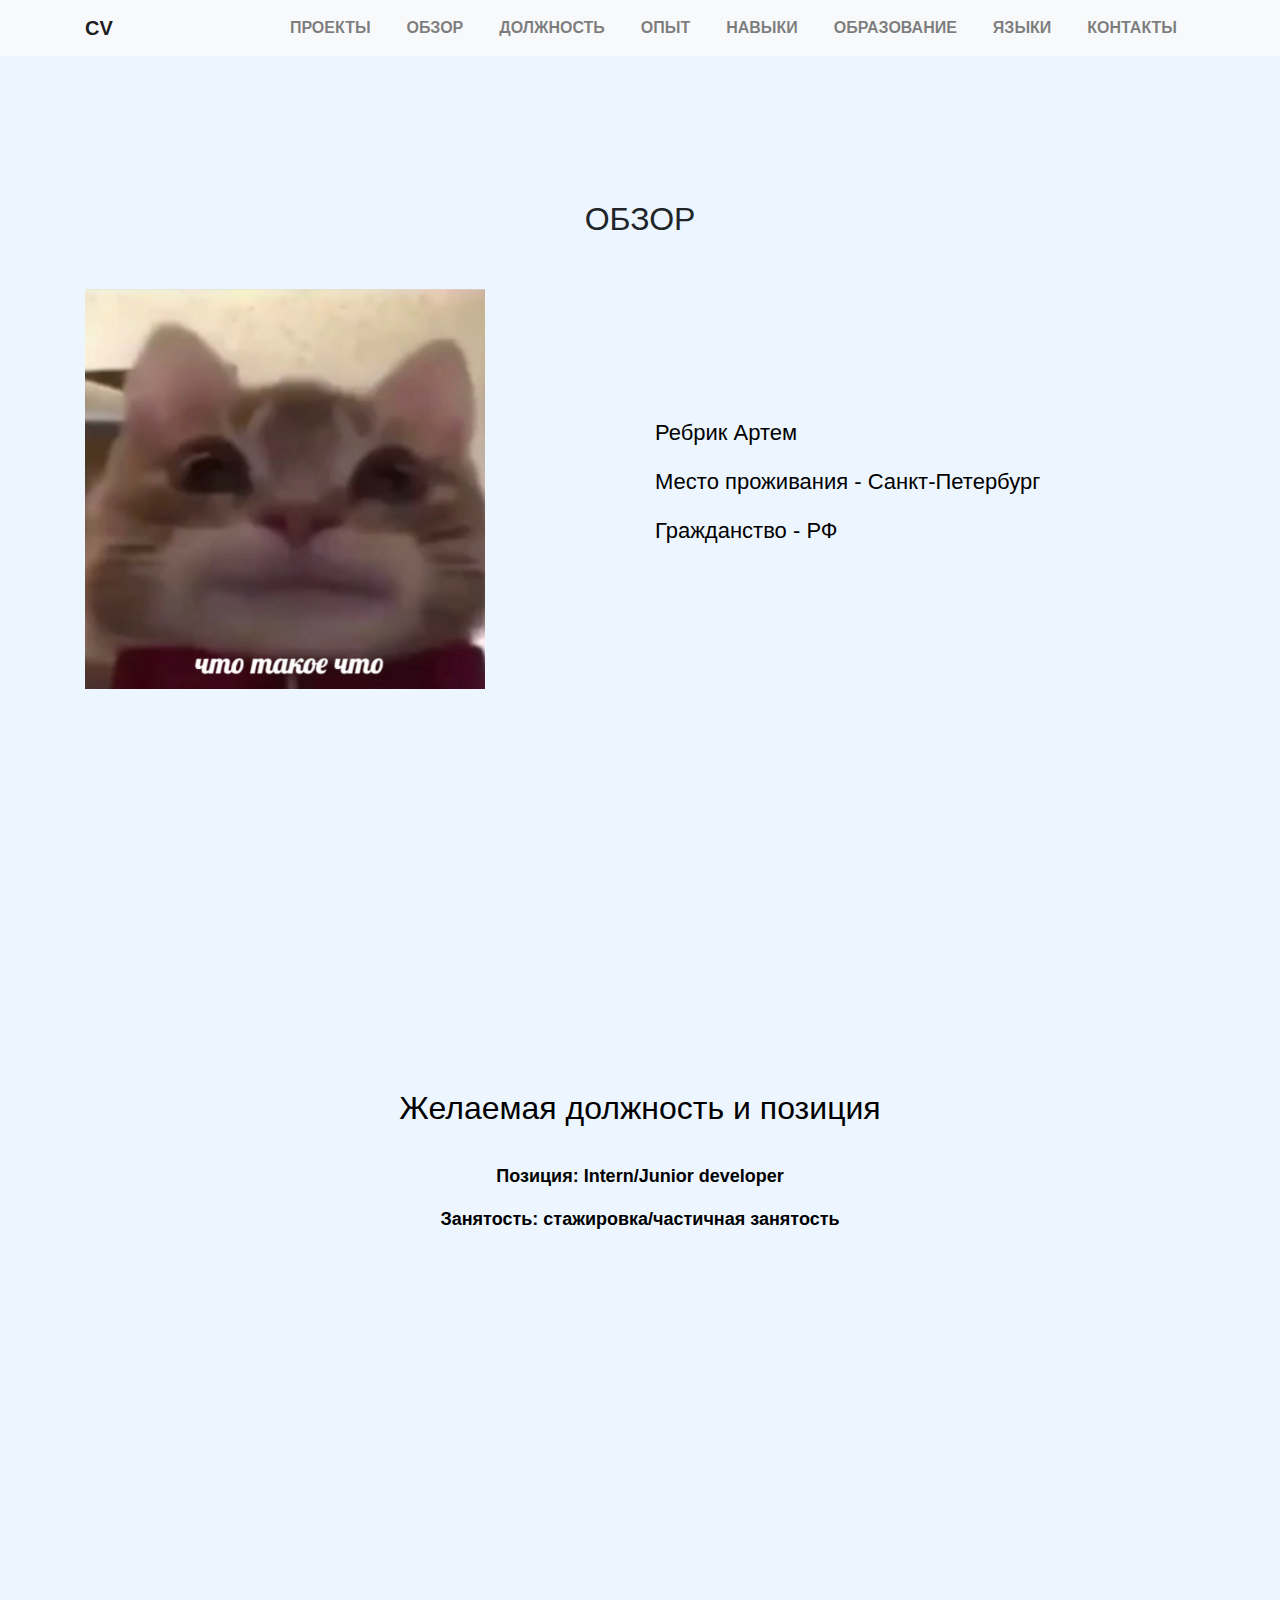
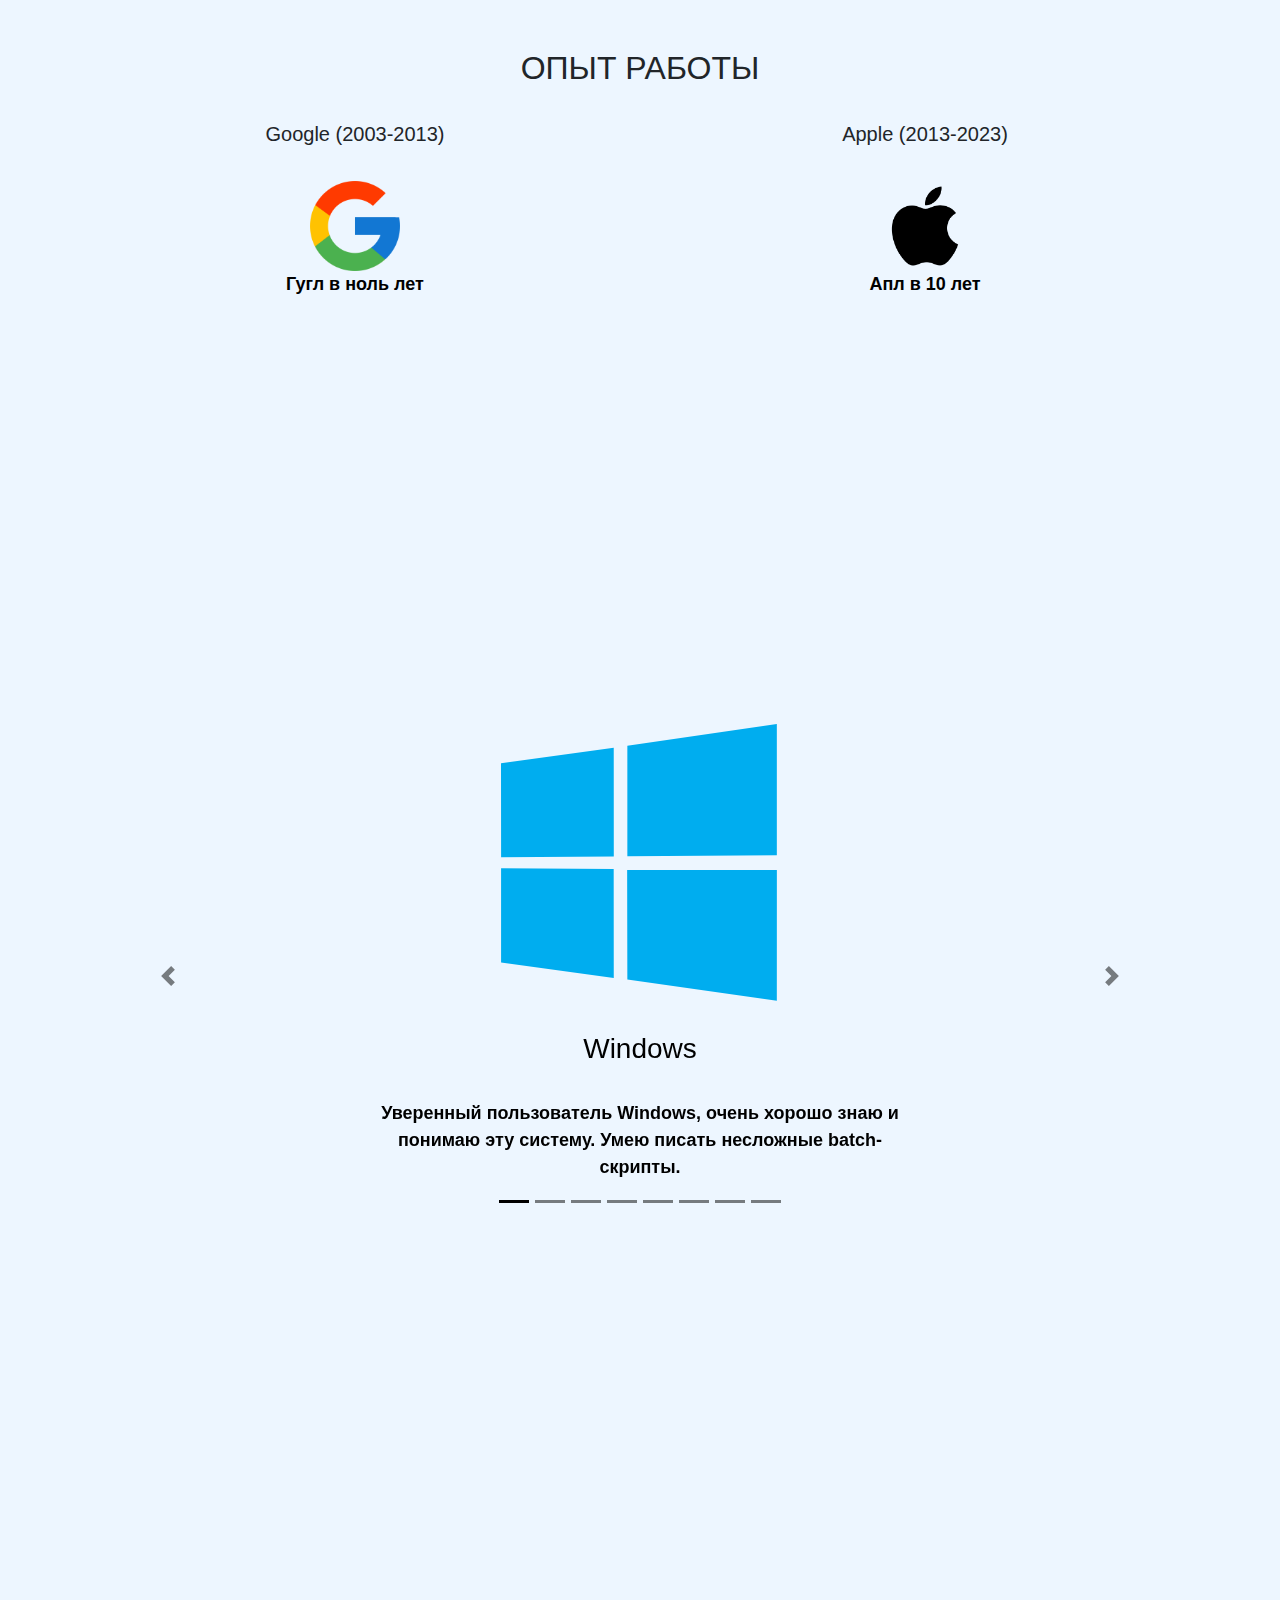
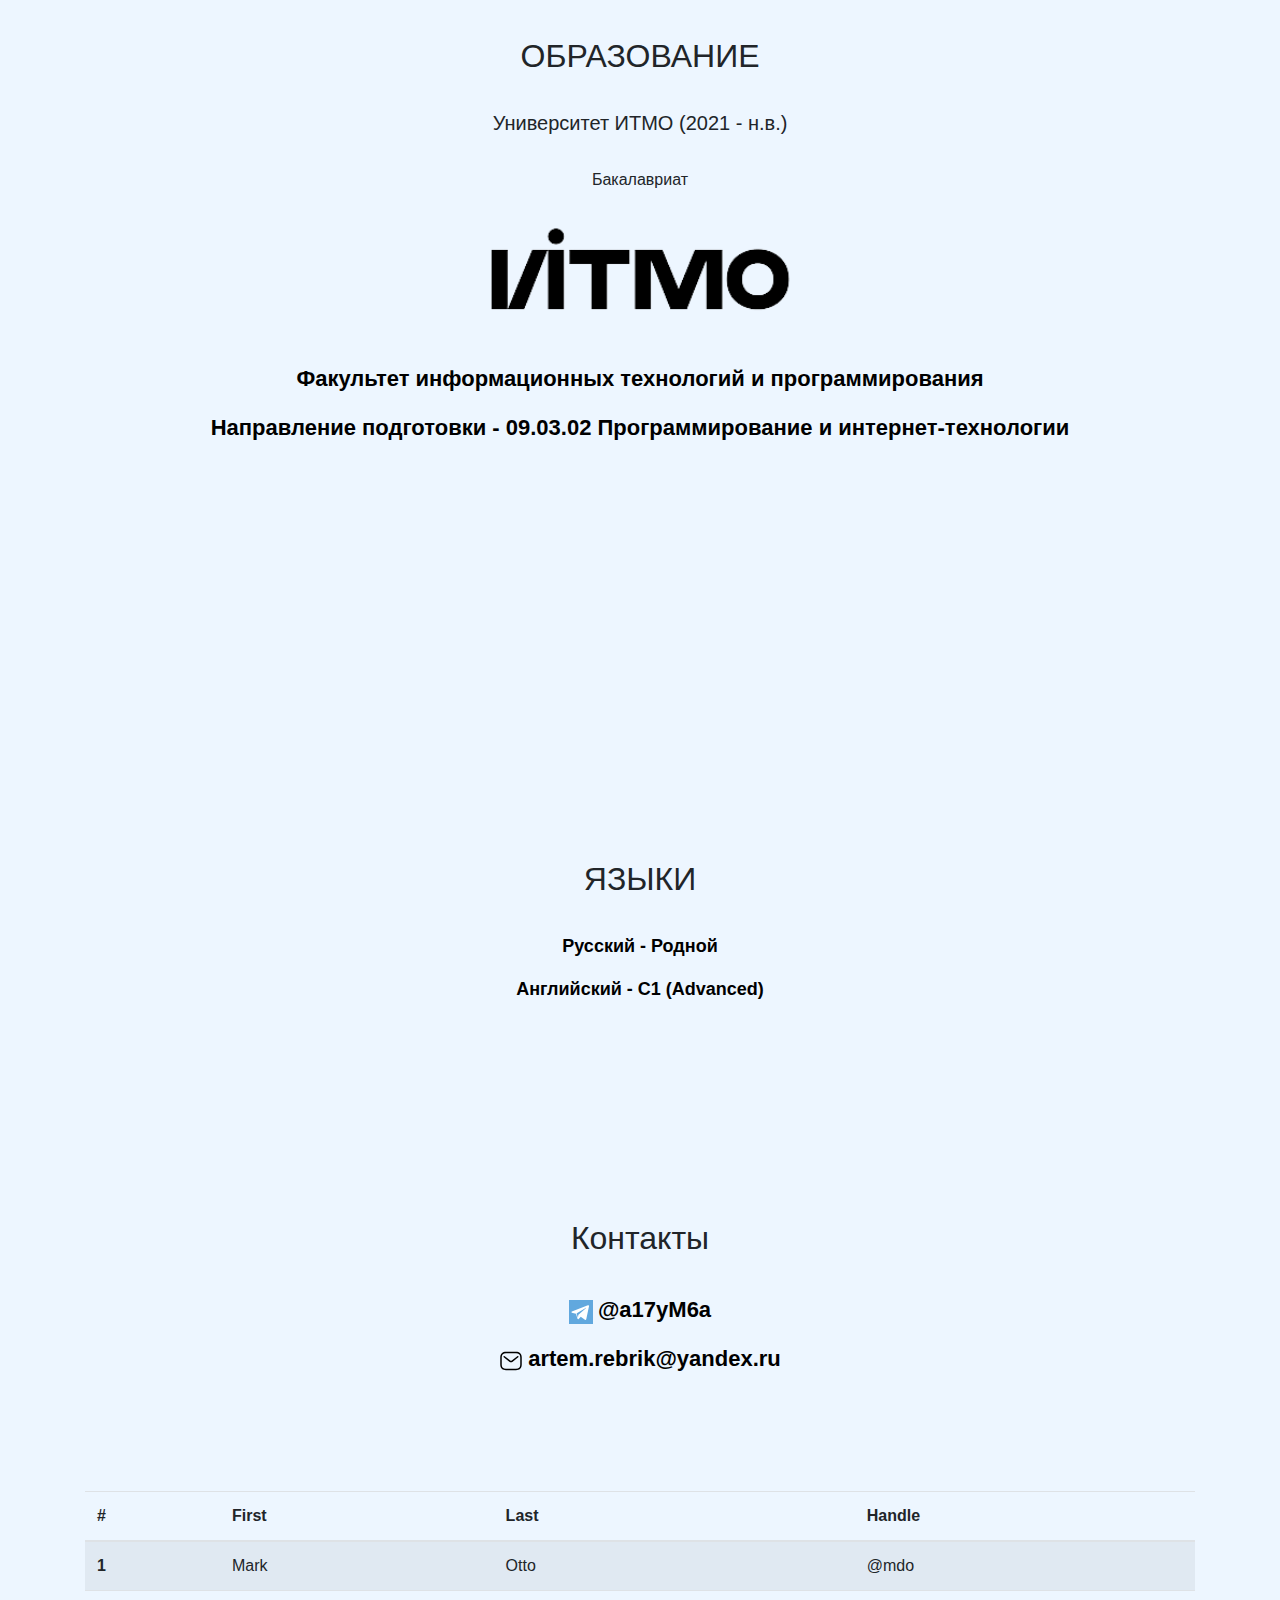
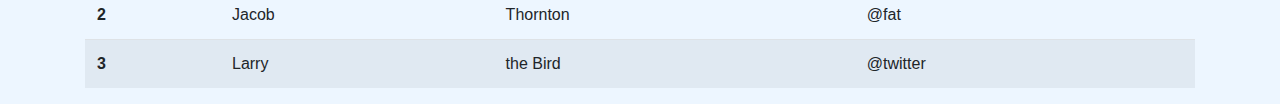
<file: index.html>
<!DOCTYPE html>
<html lang="ru">

<head>
    <meta charset="UTF-8">
    <meta name="keywords" content="портфолио, галерея, веб-разработка, дизайн">
    <meta name="description" content="Мое портфолио с галереей работ.">
    <meta name="viewport" content="width=device-width, initial-scale=1, shrink-to-fit=no">
    <link rel="stylesheet" href="resources/stylesheets/bootstrap.min.css">
    <link rel="stylesheet" href="resources/stylesheets/styles.css">
    <title>Мое портфолио</title>
</head>

<body>
    <header>
        <nav class="navbar navbar-expand-lg navbar-light bg-light fixed-top" id="mainNav">
            <div class="container">
                <a class="navbar-brand" href="#">CV</a>
                <button class="navbar-toggler" type="button" data-toggle="collapse"
                    data-target="#navbarSupportedContent" aria-controls="navbarSupportedContent" aria-expanded="false"
                    aria-label="Toggle navigation">
                    <span class="navbar-toggler-icon"></span>
                </button>

                <div class="collapse navbar-collapse" id="navbarSupportedContent">
                    <ul class="navbar-nav ml-auto">
                        <li class="nav-item ">
                            <a class="nav-link" href="projects.html">Проекты <span class="sr-only">(current)</span></a>
                        </li>
                        <li class="nav-item  overview">
                            <a class="nav-link" href="#overview">Обзор <span class="sr-only">(current)</span></a>
                        </li>
                        <li class="nav-item  position">
                            <a class="nav-link" href="#position">Должность <span class="sr-only">(current)</span></a>
                        </li>
                        <li class="nav-item  experience">
                            <a class="nav-link" href="#experience">Опыт <span class="sr-only">(current)</span></a>
                        </li>
                        <li class="nav-item  skills">
                            <a class="nav-link" href="#skills">навыки <span class="sr-only">(current)</span></a>
                        </li>
                        <li class="nav-item  education">
                            <a class="nav-link" href="#education">Образование <span class="sr-only">(current)</span></a>
                        </li>
                        <li class="nav-item  languages">
                            <a class="nav-link" href="#languages">Языки <span class="sr-only">(current)</span></a>
                        </li>
                        <li class="nav-item  contacts">
                            <a class="nav-link" href="#contacts">Контакты <span class="sr-only">(current)</span></a>
                        </li>
                    </ul>
                </div>
            </div>
        </nav>
    </header>

    <section id="overview">
        <div class="container">
            <div class="row">
                <div class="col-lg-12 d-flex justify-content-center">
                    <h2>ОБЗОР</h2>
                </div>
            </div>

            <div class="row align-items-center mt-3">
                <div class="col">
                    <img src="resources/images/logo.png" alt="its me" class="overview-picture" width="400" height="400">
                </div>
                <div class="col">
                    <p>Ребрик Артем</p>
                    <p>Место проживания - Санкт-Петербург</p>
                    <p>Гражданство - РФ</p>
                </div>
            </div>
        </div>
    </section>

    <section id="position">
        <div class="container">
            <div class="text-center">
                <h2>Желаемая должность и позиция</h2>
                <p>Позиция: Intern/Junior developer</p>
                <p>Занятость: стажировка/частичная занятость</p>
            </div>
        </div>
    </section>

    <section id="experience">
        <div class="container">
            <div class="row">
                <div class="col d-flex justify-content-center">
                    <h2>ОПЫТ РАБОТЫ</h2>
                </div>
            </div>

            <div class="row">
                <div class="col-lg-6 d-flex justify-content-center">
                    <div class="d-flex flex-column align-items-center">
                        <h5>Google (2003-2013)</h5>
                        <img src="resources/images/google.png" alt="" height="90px">
                        <p class="text-justify">Гугл в ноль лет</p>
                    </div>
                </div>
                <div class="col-lg-6 d-flex justify-content-center">
                    <div class="d-flex flex-column align-items-center">
                        <h5>Apple (2013-2023)</h5>
                        <img src="resources/images/apple-logo-transparent.png" alt="" height="90px">
                        <p class="text-justify">Апл в 10 лет</p>
                    </div>
                </div>
            </div>

        </div>
    </section>

    <section id="skills" class="content-section text-center">
        <div class="container">
            <div id="myCarousel" class="carousel slide" data-ride="carousel">
                <ol class="carousel-indicators my-4">
                    <li data-target="#myCarousel" data-slide-to="0" class="active"></li>
                    <li data-target="#myCarousel" data-slide-to="1"></li>
                    <li data-target="#myCarousel" data-slide-to="2"></li>
                    <li data-target="#myCarousel" data-slide-to="3"></li>
                    <li data-target="#myCarousel" data-slide-to="4"></li>
                    <li data-target="#myCarousel" data-slide-to="5"></li>
                    <li data-target="#myCarousel" data-slide-to="6"></li>
                    <li data-target="#myCarousel" data-slide-to="7"></li>
                </ol>
                <div class="carousel-inner">
                    <div class="carousel-item active">
                        <img class="w-25 mx-auto d-block" style="width: 50%; height: 50%;" src="resources/images/logos/windows.svg" alt="Microsoft Windows logo">
                        <div class="carousel-caption w-100 mx-auto d-block">
                            <h3>Windows</h3>
                            <p class="w-50 mx-auto d-block">Уверенный пользователь Windows, очень хорошо знаю и понимаю эту систему. Умею писать несложные
                                batch-скрипты.</p>
                        </div>
                    </div>
                    <div class="carousel-item">
                        <img class="w-25 mx-auto d-block" style="width: 50%; height: 50%;" src="resources/images/logos/linux.png" alt="Linux OS mascot">
                        <div class="carousel-caption w-100 mx-auto d-block">
                            <h3>Unix</h3>
                            <p class="w-50 mx-auto d-block">Имею базовые навыки работы с Unix-системами через терминал (ssh, scp, управление файловой
                                системой через терминал,
                                переменные окружения, простые bash-скрипты).</p>
                        </div>
                    </div>
                    <div class="carousel-item">
                        <img class="w-25 mx-auto d-block" style="width: 50%; height: 50%;" src="resources/images/logos/oop.png" alt="Object-orientied programming icon">
                        <div class="carousel-caption w-100 mx-auto d-block">
                            <h3>ОПП, SOLID, GOF</h3>
                            <p class="w-50 mx-auto d-block">Пониманию принципы ООП и умею писать чистый и расширяемый код. Знаю базовые GOF-паттерны и умею
                                их применять.
                                Нравится разрабатывать архитектуру приложения не меньше, чем писать код.</p>
                        </div>
                    </div>
                    <div class="carousel-item">
                        <img class="w-25 mx-auto d-block" style="width: 50%; height: 50%;" src="resources/images/logos/git.svg" alt="Git logo">
                        <div class="carousel-caption w-100 mx-auto d-block">
                            <h3>Git</h3>
                            <p class="w-50 mx-auto d-block">Умею пользоваться системами контроля версий: неплохо знаю git (ветвление, форки, коммиты,
                                карманы, pull-request-ы), имел опыт использования svn.</p>
                        </div>
                    </div>
                    <div class="carousel-item">
                        <img class="w-25 mx-auto d-block" style="width: 50%; height: 50%;" src="resources/images/logos/postgres.svg" alt="Postgres logo">
                        <div class="carousel-caption w-100 mx-auto d-block">
                            <h3>Sql</h3>
                            <p class="w-50 mx-auto d-block">Использовал SQL для построения и управления реляционными БД (конкретно Postgres).</p>
                        </div>
                    </div>
                    <div class="carousel-item">
                        <img class="w-25 mx-auto d-block" style="width: 50%; height: 50%;" src="resources/images/logos/spring.svg" alt="Spring Framework logo">
                        <div class="carousel-caption w-100 mx-auto d-block">
                            <h3>Spring Framework</h3>
                            <p>Использовал Spring Framework для создания REST-сервиса с регистрацией, авторизацией, отправкой
                                почты с помощью JavaMail API, поддержкой сессий с помощью JsonWebToken, настраивал
                                CORS-заголовки.</p>
                        </div>
                    </div>
                    <div class="carousel-item">
                        <img class="w-25 mx-auto d-block" style="width: 50%; height: 50%;" src="resources/images/logos/java.svg" alt="Java logo">
                        <div class="carousel-caption w-100 mx-auto d-block">
                            <h3>Java</h3>
                            <p class="w-50 mx-auto d-block">Уверенные знания Java SE (ООП, исключения, коллекции, потоки, JDBC).</p>
                        </div>
                    </div>
                    <div class="carousel-item">
                        <img class="w-25 mx-auto d-block" style="width: 50%; height: 50%;" src="resources/images/logos/python.svg" alt="Python language logo">
                        <div class="carousel-caption w-100 mx-auto d-block">
                            <h3>Python</h3>
                            <p class="w-50 mx-auto d-block">Писал скрипты для автоматизации тестирования на Python, взаимодействующие с batch-,
                                shell-скриптами.</p>
                        </div>
                    </div>
                </div>
                <a class="carousel-control-prev" href="#myCarousel" role="button" data-slide="prev">
                    <span class="carousel-control-prev-icon" aria-hidden="true"></span>
                    <span class="sr-only">Previous</span>
                </a>
                <a class="carousel-control-next" href="#myCarousel" role="button" data-slide="next">
                    <span class="carousel-control-next-icon" aria-hidden="true"></span>
                    <span class="sr-only">Next</span>
                </a>
            </div>
        </div>
    </section>

    <section id="education" class="content-section text-center">
        <div class="container">
            <div class="row">
                <div class="col-lg-8 mx-auto">
                    <h2>ОБРАЗОВАНИЕ</h2>
                </div>
            </div>
            <div class="row">
                <div class="col">
                    <h5>Университет ИТМО (2021 - н.в.)</h5>
                    <h6>Бакалавриат</h6>
                    <img src="resources/images/logos/itmo.png" alt="ITMO University logo" align="middle" width="120px">
                    <p><a
                            href="https://itmo.ru/ru/viewfaculty/7/fakultet_informacionnyh_tehnologiy_i_programmirovaniya.htm">
                            Факультет информационных технологий и программирования
                        </a></p>
                    <p><a href="https://abit.itmo.ru/program/bachelor/software_engineering">
                            Направление подготовки - 09.03.02 Программирование и интернет-технологии
                        </a></p>
                </div>
            </div>
        </div>
    </section>

    <section id="languages" class="content-section text-center">
        <div class="container">
            <div class="row">
                <div class="col-lg-8 mx-auto">
                    <h2>ЯЗЫКИ</h2>
                    <p>Русский - Родной</p>
                    <p>Английский - C1 (Advanced)</p>
                </div>
            </div>
        </div>
    </section>

    <footer>
        <section id="contacts" class="content-section text-center">
            <div class="container">
                <div class="row">
                    <div class="col-lg-8 mx-auto">
                        <h2>Контакты</h2>
                        <p>
                            <img src="resources/images/logos/tg.svg" alt="Tg icon" width="24px" height="24px">
                            <a href="https://www.youtube.com/watch?v=dQw4w9WgXcQ&ab_channel=RickAstley">@a17yM6a</a>
                        </p>
                        <p>
                            <img src="resources/images/logos/email.svg" alt="Email icon" width="24px" height="24px">
                            <a
                                href="https://www.youtube.com/watch?v=dQw4w9WgXcQ&ab_channel=RickAstley">artem.rebrik@yandex.ru</a>
                        </p>
                    </div>
                </div>
            </div>
        </section>
    </footer>

    <div class="container">
        <table class="table table-striped">
            <thead>
                <tr>
                    <th scope="col">#</th>
                    <th scope="col">First</th>
                    <th scope="col">Last</th>
                    <th scope="col">Handle</th>
                </tr>
            </thead>
            <tbody>
                <tr>
                    <th scope="row">1</th>
                    <td>Mark</td>
                    <td>Otto</td>
                    <td>@mdo</td>
                </tr>
                <tr>
                    <th scope="row">2</th>
                    <td>Jacob</td>
                    <td>Thornton</td>
                    <td>@fat</td>
                </tr>
                <tr>
                    <th scope="row">3</th>
                    <td>Larry</td>
                    <td>the Bird</td>
                    <td>@twitter</td>
                </tr>
            </tbody>
        </table>
    </div>

    <script src="https://code.jquery.com/jquery-3.3.1.slim.min.js"
        integrity="sha384-q8i/X+965DzO0rT7abK41JStQIAqVgRVzpbzo5smXKp4YfRvH+8abtTE1Pi6jizo"
        crossorigin="anonymous"></script>
    <script src="https://cdn.jsdelivr.net/npm/popper.js@1.14.7/dist/umd/popper.min.js"
        integrity="sha384-UO2eT0CpHqdSJQ6hJty5KVphtPhzWj9WO1clHTMGa3JDZwrnQq4sF86dIHNDz0W1"
        crossorigin="anonymous"></script>
    <script src="https://cdn.jsdelivr.net/npm/bootstrap@4.3.1/dist/js/bootstrap.min.js"
        integrity="sha384-JjSmVgyd0p3pXB1rRibZUAYoIIy6OrQ6VrjIEaFf/nJGzIxFDsf4x0xIM+B07jRM"
        crossorigin="anonymous"></script>
    <script src="main.js"></script>
</body>

</html>
</file>
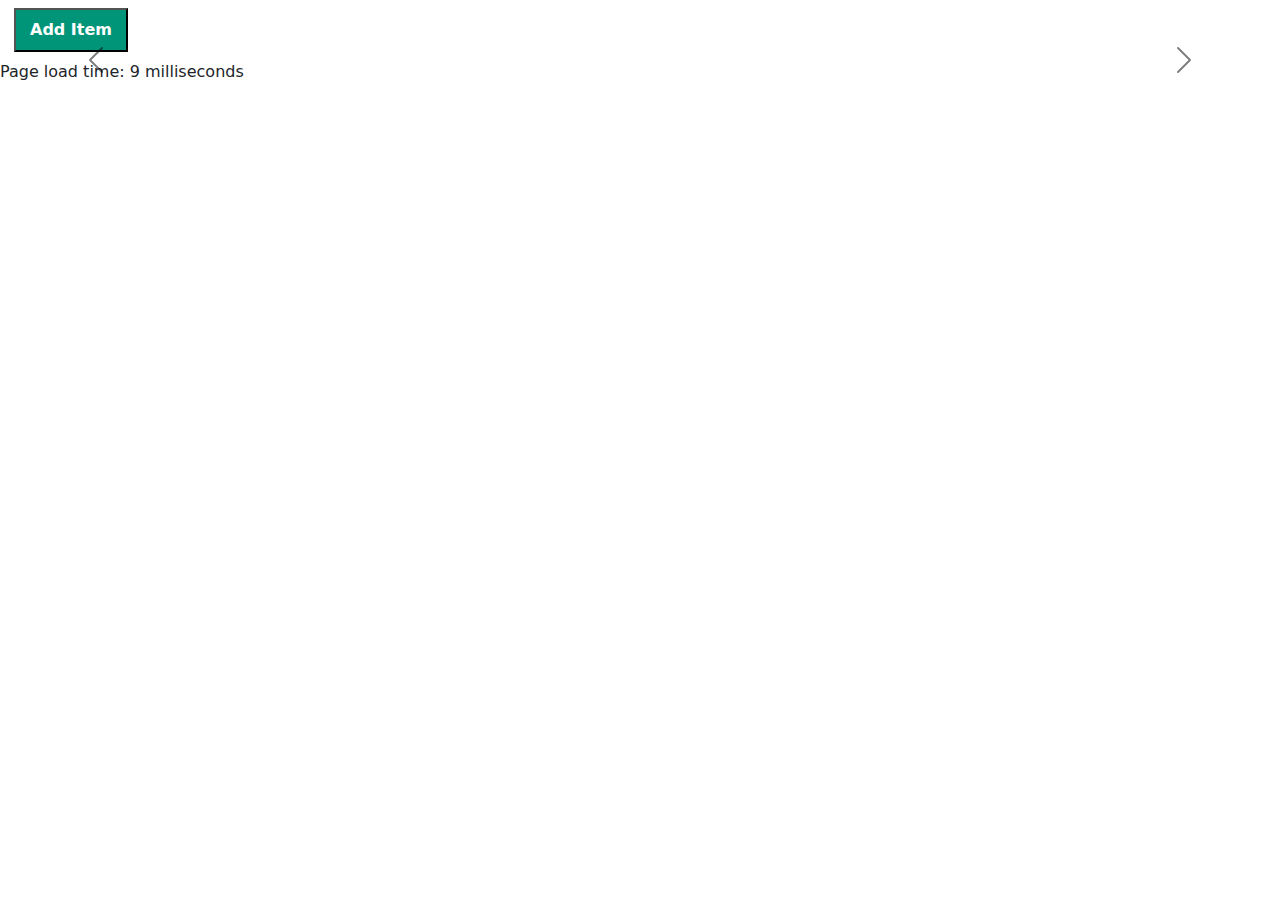
<file: projects.html>
<!DOCTYPE html>
<html lang="en">

<head>
    <meta charset="UTF-8">
    <meta name="viewport" content="width=device-width, initial-scale=1.0">
    <title>Проекты</title>
    <link rel="stylesheet" href="https://cdn.jsdelivr.net/npm/bootstrap@5.1.3/dist/css/bootstrap.min.css">
    <link rel="stylesheet" href="resources/stylesheets/todolist.css">
    <script src="todolist.js" defer> </script>
    <script src="loadTimeTracker.js"></script>
</head>

<body>
    <div id="items"></div>
    <template id="itemTemplate">
        <div class="item">
            <input type="checkbox" class="item-completed">
            <input type="text" class="item-description" placeholder="To Do item...">
        </div>
    </template>
    <button id="add">Add Item</button>

    <div id="preloader">Loading...</div>
    <div id="randomPhotoCarousel" class="carousel slide" data-bs-ride="carousel">
        <div class="carousel-inner">
        </div>
        <button class="carousel-control-prev" type="button" data-bs-target="#randomPhotoCarousel" data-bs-slide="prev">
          <span class="carousel-control-prev-icon" aria-hidden="true"></span>
          <span class="visually-hidden">Previous</span>
        </button>
        <button class="carousel-control-next" type="button" data-bs-target="#randomPhotoCarousel" data-bs-slide="next">
          <span class="carousel-control-next-icon" aria-hidden="true"></span>
          <span class="visually-hidden">Next</span>
        </button>
        <ol class="carousel-indicators"></ol>
    </div>

    <script>
        document.addEventListener("DOMContentLoaded", function () {
            const preloader = document.getElementById('preloader');
            const carouselInner = document.querySelector('.carousel-inner');
            const carouselIndicators = document.querySelector('.carousel-indicators');

            function fetchData(url) {
                return fetch(url)
                    .then(response => {
                        if (!response.ok) {
                            throw new Error('Network response was not ok');
                        }
                        return response.json();
                    });
            }

            function renderPhotos(photos) {
                photos.forEach((photo, index) => {
                    const item = document.createElement('div');
                    item.className = index === 0 ? 'carousel-item active' : 'carousel-item';

                    const img = document.createElement('img');
                    img.src = photo.url;
                    img.alt = photo.title;
                    img.className = 'd-block w-50 mx-auto';
                    img.style.maxHeight = '600px';
                    img.style.maxWidth = '600px';

                    const caption = document.createElement('div');
                    caption.className = 'carousel-caption d-none d-md-block';
                    caption.innerHTML = `<h5>${photo.title}</h5><p>${photo.albumId}</p>`;

                    item.appendChild(img);
                    item.appendChild(caption);
                    carouselInner.appendChild(item);

                    // Add indicators
                    const indicator = document.createElement('li');
                    indicator.setAttribute('data-bs-target', '#randomPhotoCarousel');
                    indicator.setAttribute('data-bs-slide-to', index.toString());
                    if (index === 0) {
                        indicator.classList.add('active');
                    }
                    carouselIndicators.appendChild(indicator);
                });
            }

            function handleError(error) {
                photoContainer.innerHTML = '⚠ Something went wrong.';
                console.error('Error:', error.message);
            }

            function getRandomElementsFromArray(array, count) {
                const shuffledArray = array.slice();
                let currentIndex = shuffledArray.length;

                while (currentIndex !== 0) {
                    const randomIndex = Math.floor(Math.random() * currentIndex);
                    currentIndex--;

                    const temporaryValue = shuffledArray[currentIndex];
                    shuffledArray[currentIndex] = shuffledArray[randomIndex];
                    shuffledArray[randomIndex] = temporaryValue;
                }

                return shuffledArray.slice(0, count);
            }

            function fetchDataAndRender(url) {
                preloader.style.display = 'block';

                fetchData(url)
                    .then(photos => {
                        renderPhotos(getRandomElementsFromArray(photos, 12));
                    })
                    .catch(error => {
                        handleError(error);
                    })
                    .finally(() => {
                        preloader.style.display = 'none';
                    });
            }

            // Example URL from JSONPlaceholder: Fetching photos
            const apiUrl = 'https://jsonplaceholder.typicode.com/photos';

            // Fetch data and render on page load
            fetchDataAndRender(apiUrl);
        });
    </script>

    <script src="https://cdn.jsdelivr.net/npm/@popperjs/core@2.11.6/dist/umd/popper.min.js"></script>
    <script src="https://cdn.jsdelivr.net/npm/bootstrap@5.1.3/dist/js/bootstrap.min.js"></script>
</body>

</html>
</file>
<file: resources/stylesheets/styles.css>
html body {
    background-color: rgb(237, 246, 255);
}

ul, li {
    display: block;
    padding: 0;
    margin: 0;
}

.header {
    padding-top: 50px;
}

h1, h2, h3, h4, h5 {
    margin: 0 0 35px;
    font-weight: 700px;
}

a {
    font-size: 22px;
    font-weight: 700;
    color: black;
}

p {
    font-size: 18px;
    font-weight: 600;
    color: black;
}

.navbar-brand {
    font-size: 20px;
}

#navbarSupportedContent li {
    margin: 0 10px;
}

#navbarSupportedContent a {
    text-transform: uppercase;
    font-size: 16px;
}

nav .container ul li.active {
    background-color: white;
}

#overview {
    padding-top: 200px;
    padding-bottom: 200px;
}

#overview p {
    font-size: 22px;
    font-weight: 500;
    color: black;
}

#position {
    font-size: 22px;
    color: black;

    padding-top: 200px;
    padding-bottom: 200px;
}

#experience {
    padding-top: 200px;
    padding-bottom: 200px;
}

#skills img {
    width: 80px;
    height: 80px;
    margin: 10px;
}

#skills {
    padding-top: 200px;
    padding-bottom: 200px;
}

#education {
    padding-top: 200px;
    padding-bottom: 200px;
}

#education img {
    width: 400px;
    margin: 10px;
}

#languages {
    padding-top: 200px;
    padding-bottom: 200px;
}

#contacts {

    padding-bottom: 100px;
}

.carousel-caption {
    position: relative;
    left: 0;
    top: 0;
    margin-bottom: 20px;
}

#skills h3 {
    color: black;
}

.carousel-control-next,
.carousel-control-prev , .carousel-indicators {
    filter: invert(100%);
}
</file>
<file: resources/stylesheets/todolist.css>
.item-description {
    padding: 5px;
    width: 200px;
    margin-bottom: 10px;
}

.item-completed:checked + .item-description {
    background: #ddd;
    text-decoration: line-through;
}

.item {
    /* padding: 8px 14px; */
    margin: 8px 14px;
}

#add {
    padding: 8px 14px;
    font-weight: bold;
    color: #fff;
    background: #009578;
    cursor: pointer;
    margin: 8px 14px;
}

#preloader {
    display: none;
    text-align: center;
    padding: 20px;
}

#photo-container {
    display: flex;
    flex-wrap: wrap;
    justify-content: space-around;
    margin-top: 20px;
}

.photo-card {
    width: 250px;
    margin: 10px;
    border: 1px solid #ddd;
    padding: 10px;
    text-align: center;
}

.photo-img {
    max-width: 100%;
    height: auto;
}

.carousel-control-next,
.carousel-control-prev /*, .carousel-indicators */ {
    filter: invert(100%);
}
</file>
